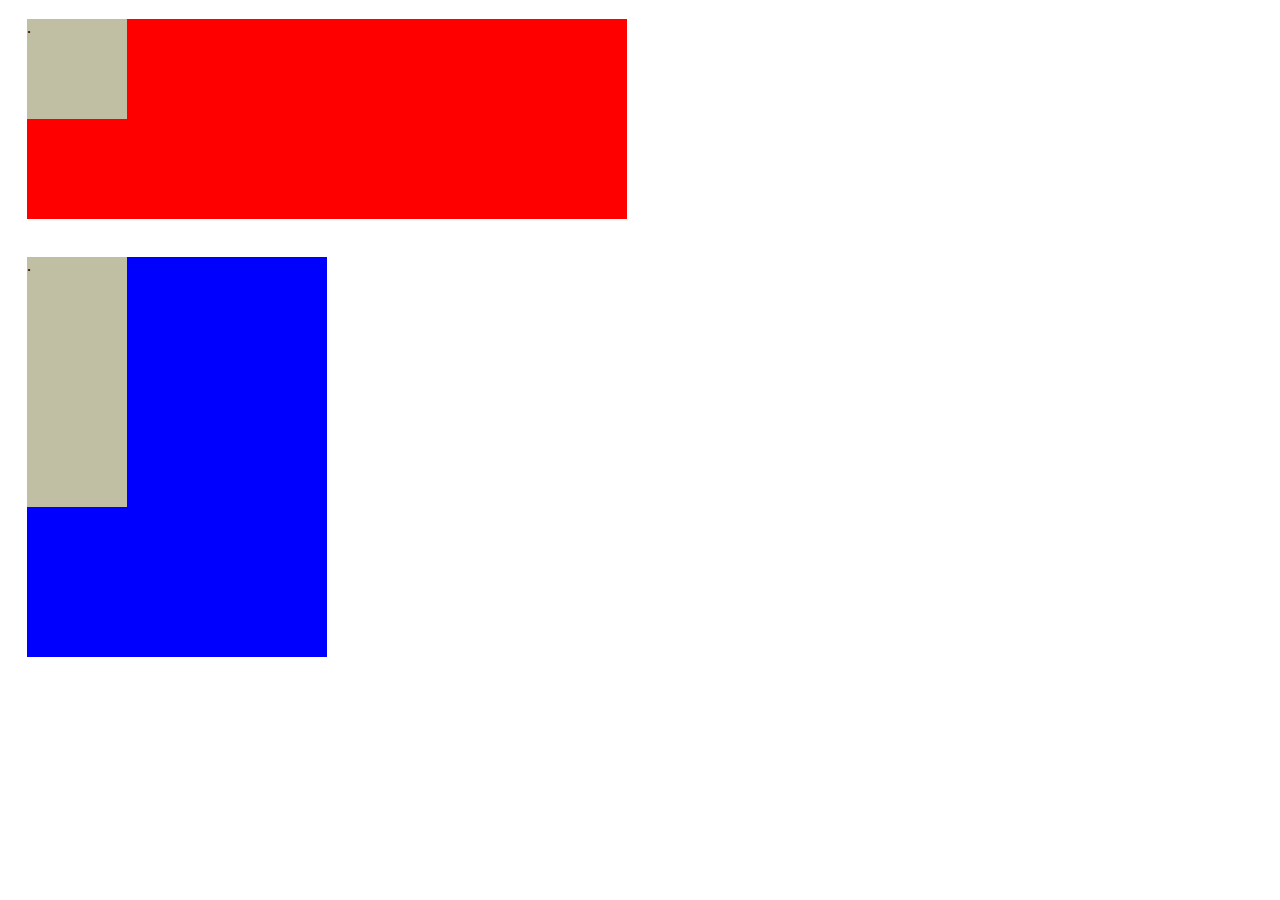
<file: HTML, CSS/Практика 1/index.html>
<!DOCTYPE html>
<html lang="en">
<head>
    <meta charset="UTF-8">
    <meta http-equiv="X-UA-Compatible" content="IE=edge">
    <meta name="viewport" content="width=device-width, initial-scale=1.0">
    <title>Практика Пеппы 1</title>
    <link rel="stylesheet" href="style.css">
</head>
<body>
    <div class="box-1">
        <div class="box-3">
            <p>.</p>
        </div>
    </div>
    <div class="box-2">
        <div class="box-4">
            <p>.</p>
        </div>
    </div>
</body>
</html>
</file>
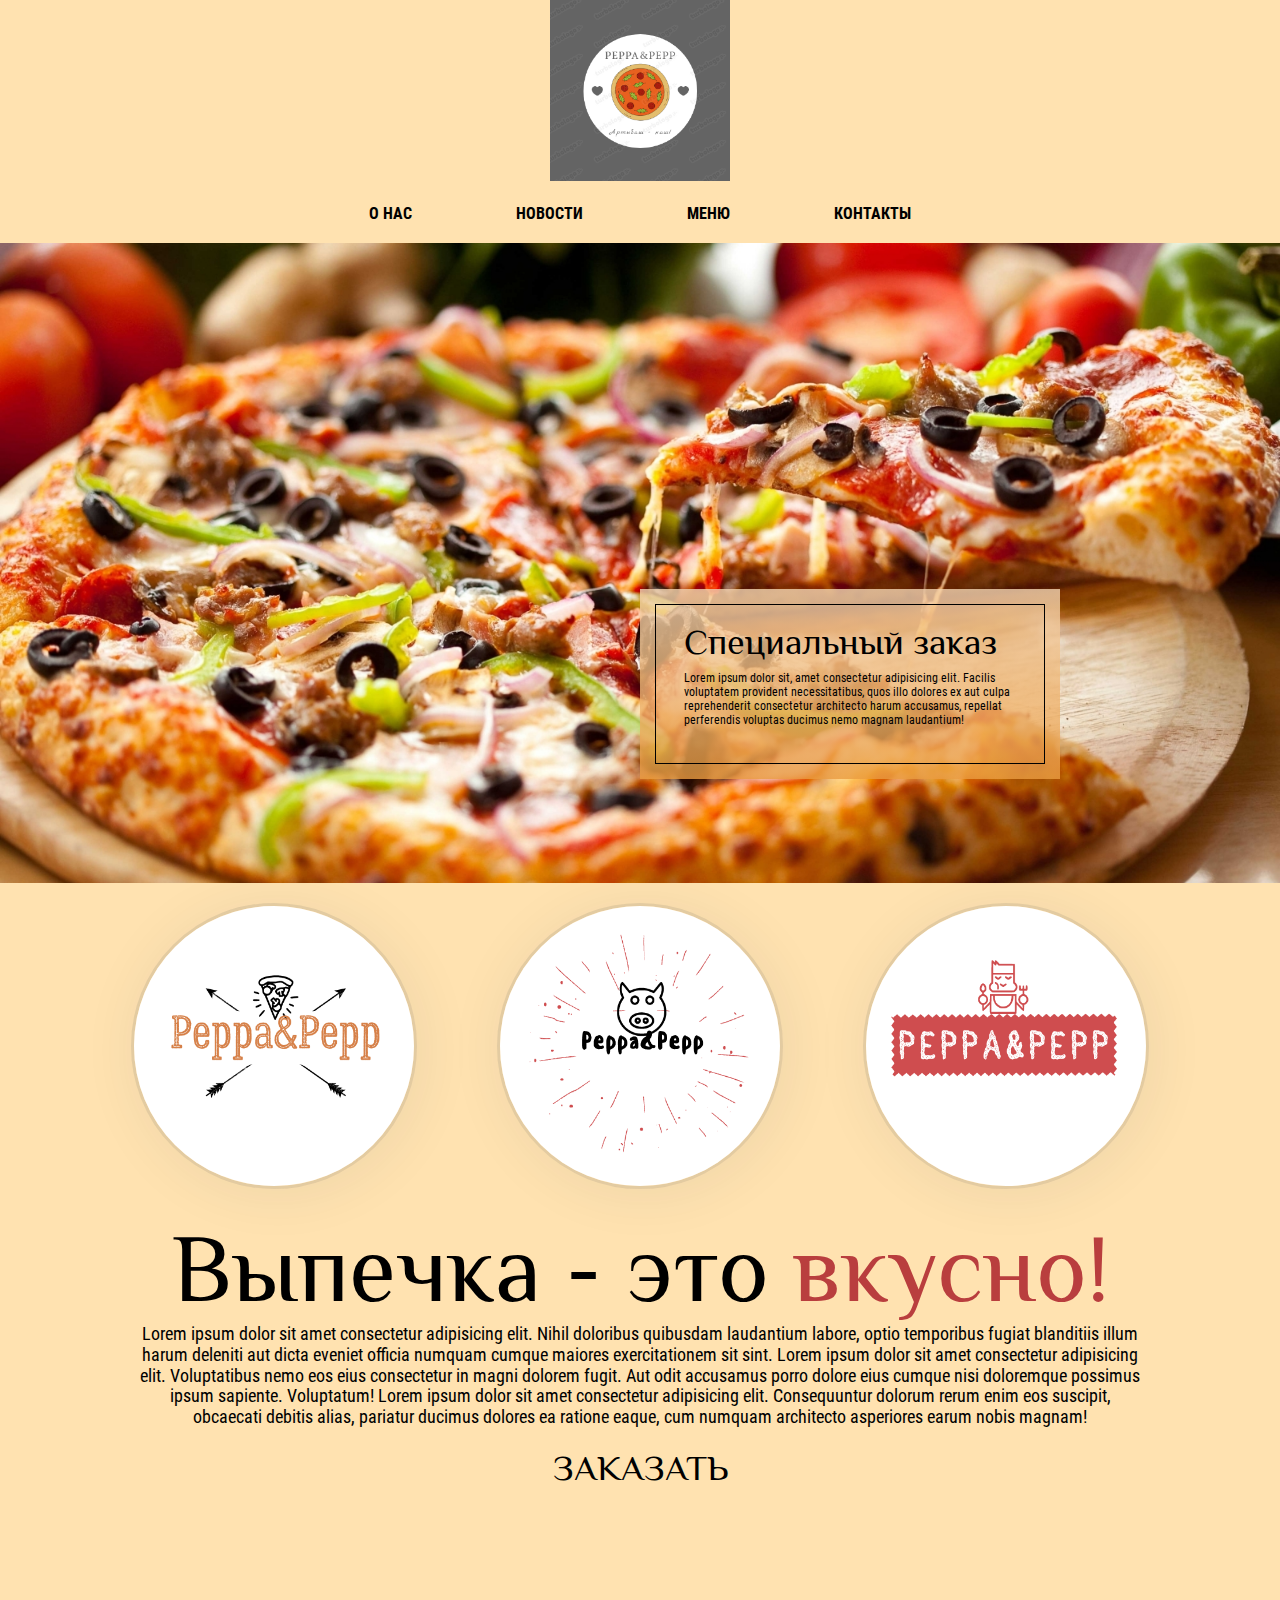
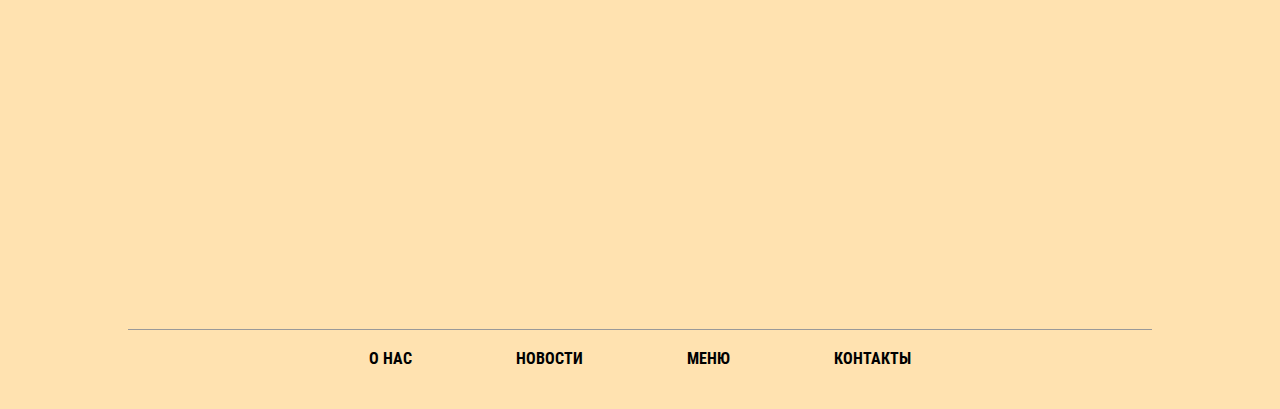
<file: Сайт пекарни, погружение/src/index.html>
<!DOCTYPE html>
<html lang="en">
<head>
    <meta charset="UTF-8">
    <meta http-equiv="X-UA-Compatible" content="IE=edge">
    <meta name="viewport" content="width=device-width, initial-scale=1.0">
    <title>Пекарня Peppa&Pepp</title>
    <link rel="stylesheet" href="css/reset.css">
    <link rel="stylesheet" href="css/normalize.css">
    <link rel="stylesheet" href="css/style.css">
    <meta name="description" content="Лучшая выпечка в Артыбаше!">
</head>
<body>

    <header>
        <img class="logo" src="img/01-Logo.png" alt="изобажение логотипа">
    </header>
    <nav>
        <ul>
            <li><a href="#">О НАС</a></li>
            <li><a href="#">НОВОСТИ</a></li>
            <li><a href="#">МЕНЮ</a></li>
            <li><a href="#">КОНТАКТЫ</a></li>
        </ul>
    </nav>
        <main>
            <section class="product-img">
                <div class="product-img__block">
                <div class="product-img__border">
                    <h1 class="product-img__title">Специальный заказ</h1>
                    <p class="product-img__text">Lorem ipsum dolor sit, amet consectetur adipisicing elit. Facilis voluptatem provident necessitatibus, quos illo dolores ex aut culpa reprehenderit consectetur architecto harum accusamus, repellat perferendis voluptas ducimus nemo magnam laudantium!</p>
                </div>
                </div>
            </section>
            <section class="section-description">
                    <div class="section-description__icons-box">
                        <img src="icons/02-icon.png" alt="">
                        <img src="icons/04-icon.png" alt="">
                        <img src="icons/01-icon.png" alt="">
                    </div>
                    <div class="section-description__text-box">
                        <h2 class="section-description__title">
                            Выпечка - это <span class="section-description__span">вкусно!</span> 
                        </h2>
                        <p class="section-description__text"> Lorem ipsum dolor sit amet consectetur adipisicing elit. Nihil doloribus quibusdam laudantium labore, optio temporibus fugiat blanditiis illum harum deleniti aut dicta eveniet officia numquam cumque maiores exercitationem sit sint. Lorem ipsum dolor sit amet consectetur adipisicing elit. Voluptatibus nemo eos eius consectetur in magni dolorem fugit. Aut odit accusamus porro dolore eius cumque nisi doloremque possimus ipsum sapiente. Voluptatum! Lorem ipsum dolor sit amet consectetur adipisicing elit. Consequuntur dolorum rerum enim eos suscipit, obcaecati debitis alias, pariatur ducimus dolores ea ratione eaque, cum numquam architecto asperiores earum nobis magnam!</p>
                    </div>
            </section>
            <section class="section-map">
                <h3 class="section-map__title">ЗАКАЗАТЬ</h3>
                <iframe src="https://www.google.com/maps/embed?pb=!1m18!1m12!1m3!1d19743.26036234046!2d87.25141710382606!3d51.78957594521107!2m3!1f0!2f0!3f0!3m2!1i1024!2i768!4f13.1!3m3!1m2!1s0x42cf6dffff31a249%3A0xa130a4ce98c9c97!2z0KLRgNCw0LrRgtC40YAg0KPQv9GA0Y_QttC60LA!5e0!3m2!1sru!2sru!4v1659538481794!5m2!1sru!2sru" width="900" height="400" style="border:0;" allowfullscreen="" loading="lazy" referrerpolicy="no-referrer-when-downgrade"></iframe>
            </section>
        </main>
    <footer>
        <hr>
        <nav>
            <ul>
                <li><a href="#">О НАС</a></li>
                <li><a href="#">НОВОСТИ</a></li>
                <li><a href="#">МЕНЮ</a></li>
                <li><a href="#">КОНТАКТЫ</a></li>
            </ul>
        </nav>
    </footer>
</body>
</html>
</file>
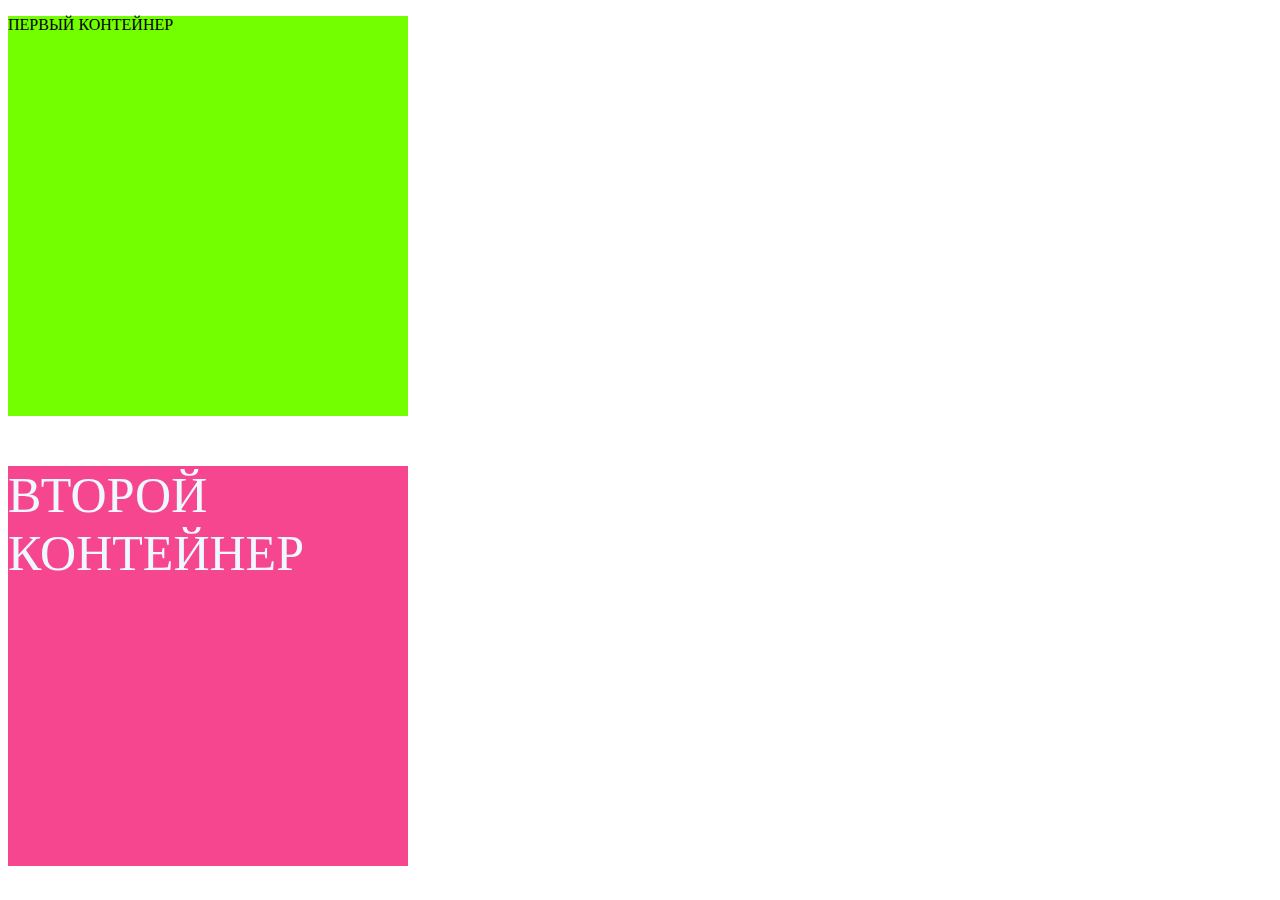
<file: HTML, CSS/div_tag.html>
<!DOCTYPE html>
<html lang="en">
<head>
    <meta charset="UTF-8">
    <meta http-equiv="X-UA-Compatible" content="IE=edge">
    <meta name="viewport" content="width=device-width, initial-scale=1.0">
    <title>Div tags</title>
    <link rel="stylesheet" href="style.css">
</head>
<body>

    <div class="box-1">
        <p>ПЕРВЫЙ КОНТЕЙНЕР</p>
    </div>
    <div>
        <p class="text-2">ВТОРОЙ КОНТЕЙНЕР</p>
    </div>
    
</body>
</html>
</file>
<file: HTML, CSS/Практика 1/style.css>
.box-1 {
    background-color: red;
    width: 600px;
    height: 200px;
    margin-bottom: 37.938105px;
    margin-left: 18.9690525px;
    margin-top: 18.9690525px;
}

.box-2 {
    background-color: blue ;
    width: 300px;
    height: 400px;
    margin-left: 18.9690525px;
}

.box-3 {
    width: 100px;
    height: 100px;
}

.box-4 {
    width: 100px;
    height: 250px;
}

div {
    background-color: rgb(192, 190, 163);
}
</file>
<file: Сайт пекарни, погружение/src/css/style.css>
* {
    box-sizing: border-box;
}

html {
    font-family: 'Roboto!';   
}

@font-face {
    font-family: 'Philosopher';
    src:local('Philosopher');
    src: url('../fonts/Philosopher-Regular.ttf');
}

@font-face {
    font-family: 'Roboto!';
    src:local('Roboto');
    src: url('../fonts/RobotoCondensed-Regular.eot');
    src: url('../fonts/RobotoCondensed-Regular.eot?#iefix') format('embedded-opentype'),
    url('../fonts/RobotoCondensed-Regular.woff') format('woff'),
    url('../fonts/RobotoCondensed-Regular.ttf') format('truetype');
    font-weight: 400;
    font-style: normal;
    }

@font-face {
    font-family: 'Roboto!';
    src:local('Roboto');
    src: url('../fonts/RobotoCondensed-Bold.eot');
    src: url('../fonts/RobotoCondensed-Bold.eot?#iefix') format('embedded-opentype'),
    url('../fonts/RobotoCondensed-Bold.woff') format('woff'),
    url('../fonts/RobotoCondensed-Bold.ttf') format('truetype');
    font-weight: 700;
    font-style: normal;
    }

body {
    background-color: #ffe2b0;
}

header {
    text-align: center;
    margin-bottom: 20px;
}

.logo {
    width: 180px;
}

ul {
    list-style-type: none;
    text-align: center;
    padding: 0px;
}

li {
    display: inline;
    margin-right: 100px;
}

a {
    color: black;
    text-decoration: none;
    font-weight: 700;
}

nav {
    margin-bottom: 20px;
}

a:hover {
    color: rgb(204, 24, 54);
    font-size: 20px;
}

li:last-child {
    margin-right: 0px;
}

.product-img {
    height: 640px;
    background: url(../img/product.jpeg) center/cover no-repeat;
    position: relative;
    margin-bottom: 20px;
}

.product-img__block {
    width: 420px;
    height: 190px;
    background: linear-gradient(180deg, rgba(244, 213, 178, 0.8)0%, rgba(234, 156, 65, 0.8)100%);
    position: absolute;
    top: 54%;
    left: 50%;
    padding-top: 15px;
}

.product-img__border {
    width: 390px;
    height: 160px;
    border: 1px solid black;
    margin: 0 auto;
    padding: 17px 0 0 28px;
}

.product-img__title {
    font-size: 36px;
    margin: 0;
    margin-bottom: 9px;
    font-family: 'Philosopher'
}

.product-img__text {
    font-size: 12px;
    margin: 0;
}

.section-description {
    margin-bottom: 20px;
}

.section-description__icons-box {
    text-align: center;
    margin-bottom: 20px;
}

.section-description__icons-box img {
    margin-right: 76px;
    width: 286px ;
    height: 286px;
    border-radius: 50%;
    border: 3px solid rgba(62, 69, 75, 0.144);
    -webkit-box-shadow: 4px 4px 55px 0px rgba(34, 60, 80, 0.08);
    -moz-box-shadow: 4px 4px 55px 0px rgba(34, 60, 80, 0.08);
    box-shadow: 4px 4px 55px 0px rgba(34, 60, 80, 0.08);
}

.section-description__icons-box img:last-child {
    margin-right: 0px;
}

.section-description__title {
    font-size: 96px;
    margin: 0;
    text-align: center;
    font-family: 'Philosopher'
}

.section-description__span {
    color: rgb(185, 62, 62);
}

.section-description__text {
    font-size: 18px;
    margin: 0px;
    text-align: center;
    width: 1000px;
    margin: 0 auto;

}

.section-map {
    margin-bottom: 20px;
}
.section-map__title {
    margin-bottom: 20px;
    text-align: center;
    font-size: 36px ;
    font-family: 'Philosopher'
}

iframe {
    display: block;
    margin: 0 auto;
}

hr {
    border: none;
    border-top: 1px solid #999999;
    width: 1024px;
    margin: 0 auto;
    margin-bottom: 20px;
}

footer {
    height: 80px;
}
</file>
<file: HTML, CSS/style.css>
div {
    background-color: rgb(245, 70, 143);
    width: 400px;
    height: 400px;
}
.box-1 {
background-color: rgb(115, 255, 0) ;
}
.text-2 {
font-size: 50px;
color: aliceblue;
}
</file>
